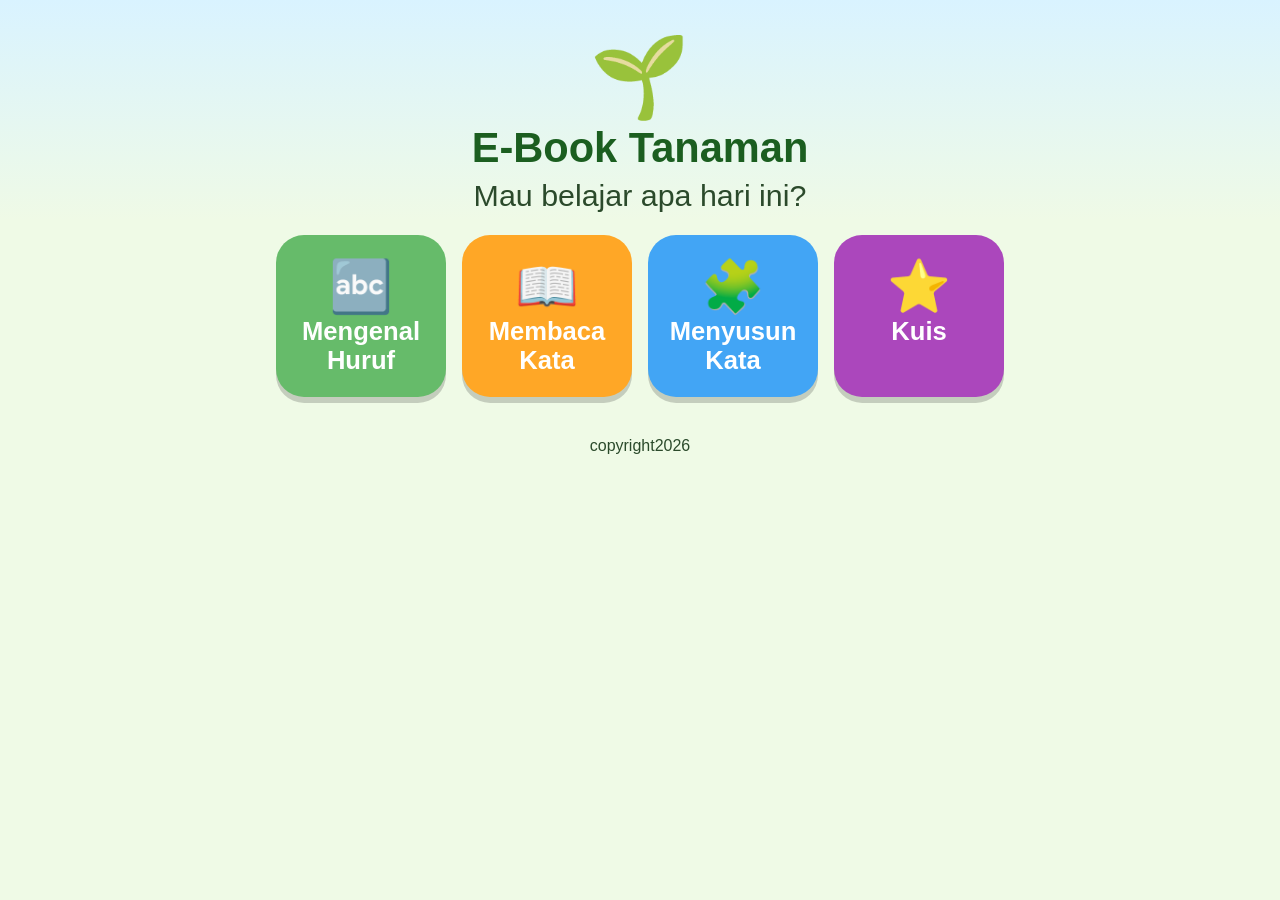
<file: index.html>
<!DOCTYPE html>
<html lang="id">
    <head>
        <meta charset="UTF-8"><meta name="viewport" content="width=device-width,initial-scale=1">
        <title>E-Book Tanaman</title><link rel="stylesheet" href="css/style.css">
    </head>
    <body>
        <main>
            <div class="hero">🌱</div>
            <h1 class="judul">E-Book Tanaman</h1>
            <p class="sub">Mau belajar apa hari ini?</p>
            <nav class="menu">
                <a class="c1" href="mengenal-huruf.html"><span>🔤</span>Mengenal Huruf</a>
                <a class="c2" href="membaca-kata.html"><span>📖</span>Membaca Kata</a>
                <a class="c3" href="menyusun-kata.html"><span>🧩</span>Menyusun Kata</a>
                <a class="c4" href="kuis.html"><span>⭐</span>Kuis</a>
            </nav>
        </main>
    </body>
    <footer>copyright2026</footer>
</html>
</file>
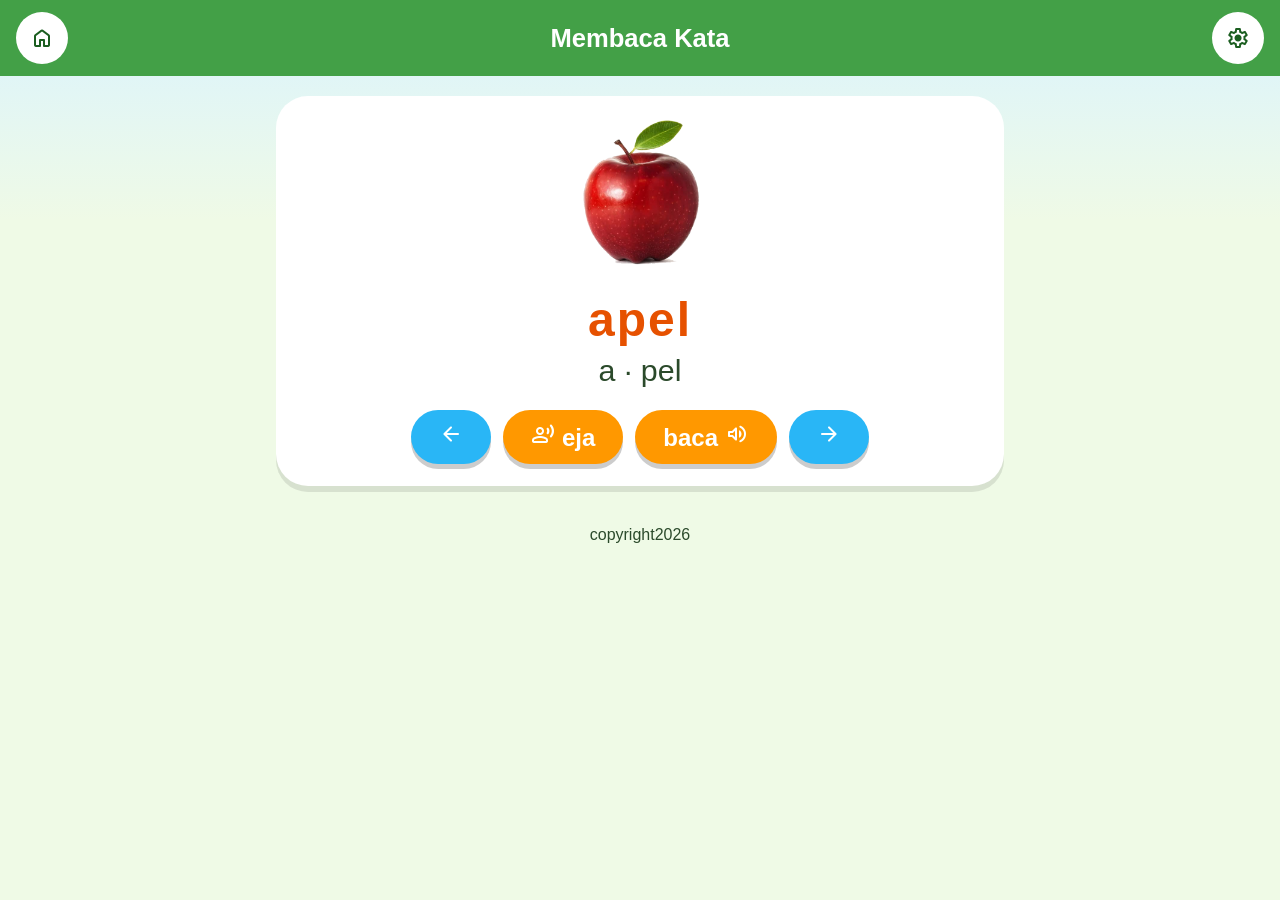
<file: membaca-kata.html>
<!DOCTYPE html>
<html lang="id">
    <head>
        <meta charset="UTF-8"><meta name="viewport" content="width=device-width,initial-scale=1">
        <title>E-Book Tema Tanaman</title>
        <link rel="stylesheet" href="css/style.css">
        <link rel="stylesheet" href="https://fonts.googleapis.com/css2?family=Material+Symbols+Rounded">
    </head>
    <body>
        <div class="bar">
            <a class="home" href="index.html" aria-label="Beranda">
                <span class="material-symbols-rounded">home</span>
            </a>
            <h1>Membaca Kata</h1>
            <a class="home" href="pengaturan.html" aria-label="pengaturan">
                <span class="material-symbols-rounded">settings</span>
            </a>
        </div>
        <main>
<!-- <div class="panel">
  <div class="baris-gambar">
    <div class="emoji" id="gambar"></div>
    <button type="button" class="btn-suara" id="suara" aria-label="Dengarkan kata">
      <span class="material-symbols-rounded">volume_up</span>
    </button>
  </div>

  <div class="kata" id="kata"></div>
  <div class="sub" id="suku"></div>

  <div class="aksi">
    <button class="btn biru" id="prev"><span class="material-symbols-rounded">arrow_back</span></button>
    <button class="btn" id="eja"><span class="material-symbols-rounded">record_voice_over</span> Eja</button>
    <button class="btn biru" id="next"><span class="material-symbols-rounded">arrow_forward</span></button>
  </div>
</div> -->
            <div class="panel">
                <div class="emoji" id="gambar"></div>
                <div class="kata" id="kata"></div>
                <div class="sub" id="suku"></div>
                <div class="aksi">
                    <button class="btn biru" id="prev">
                        <span class="material-symbols-rounded">arrow_back</span>
                    </button>
                    <button class="btn" id="eja">
                        <span class="material-symbols-rounded">record_voice_over</span>
                        eja
                    </button>
                    <button class="btn hijau" id="suara">
                        baca
                        <span class="material-symbols-rounded">volume_up</span>
                    </button>
                    <button class="btn biru" id="next">
                        <span class="material-symbols-rounded">arrow_forward</span>
                    </button>
                </div>
            </div>
        </main>
        <script src="js/data.js"></script><script src="js/baca.js"></script> 
    </body>
    <footer>copyright2026</footer>
</html>
</file>
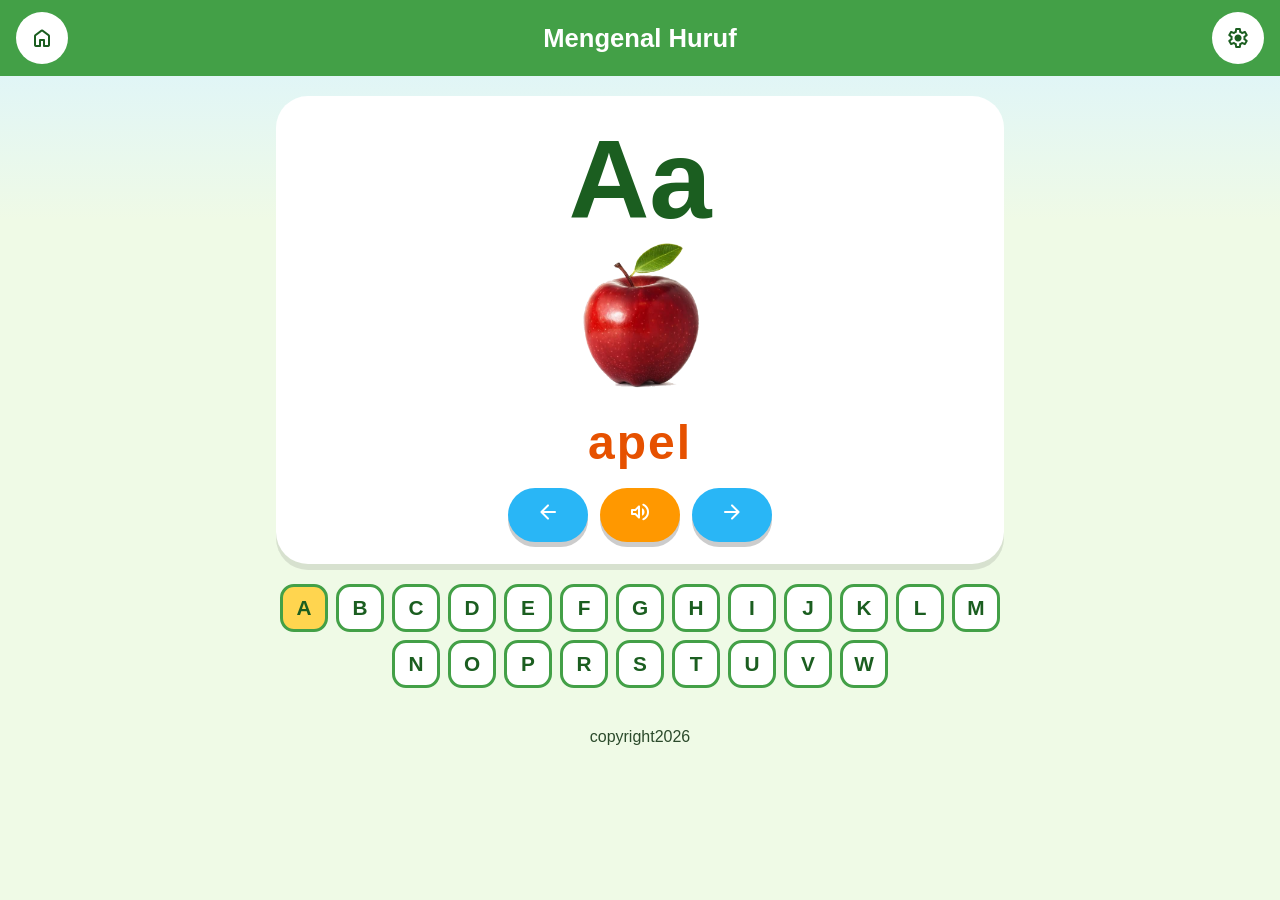
<file: mengenal-huruf.html>
<!DOCTYPE html>
<html lang="id">
    <head>
        <meta charset="UTF-8"><meta name="viewport" content="width=device-width,initial-scale=1">
        <title>E-Book Tanaman</title>
        <link rel="stylesheet" href="css/style.css">
        <link rel="stylesheet" href="https://fonts.googleapis.com/css2?family=Material+Symbols+Rounded">
    </head>
    <body>
        <div class="bar">
            <a class="home" href="index.html" aria-label="Beranda">
                <span class="material-symbols-rounded">home</span>
            </a>
            <h1>Mengenal Huruf</h1>
            <a class="home" href="pengaturan.html" aria-label="Pengaturan">
                <span class="material-symbols-rounded">settings</span>
            </a>
        </div>
        <main>
            <div class="panel">
                <div class="besar" id="huruf"></div>
                <div class="emoji" id="gambar"></div>
                <div class="kata" id="kata"></div>
                <div class="aksi">
                    <button class="btn biru" id="prev">
                        <span class="material-symbols-rounded">arrow_back</span>
                    </button>
                    <button class="btn ijo" id="suara">
                        <span class="material-symbols-rounded">volume_up</span>
                    </button>
                    <button class="btn biru" id="next">
                        <span class="material-symbols-rounded">arrow_forward</span>
                    </button>
                </div>
            </div>
            <!-- <div class="panel">
                <div class="besar" id="huruf"></div>
                <div class="emoji" id="gambar"></div>
                <div class="kata" id="kata"></div>
                <div class="aksi">
                    <button class="btn biru" id="prev">⬅️</button>
                    <button class="btn hijau" id="suara">🔊</button>
                    <button class="btn biru" id="next">➡️</button>
                </div>
            </div> -->
            <div class="grid" id="daftar"></div>
        </main>
        <script src="js/data.js"></script><script src="js/huruf.js"></script>
    </body>
    <footer>copyright2026</footer>
</html>
</file>
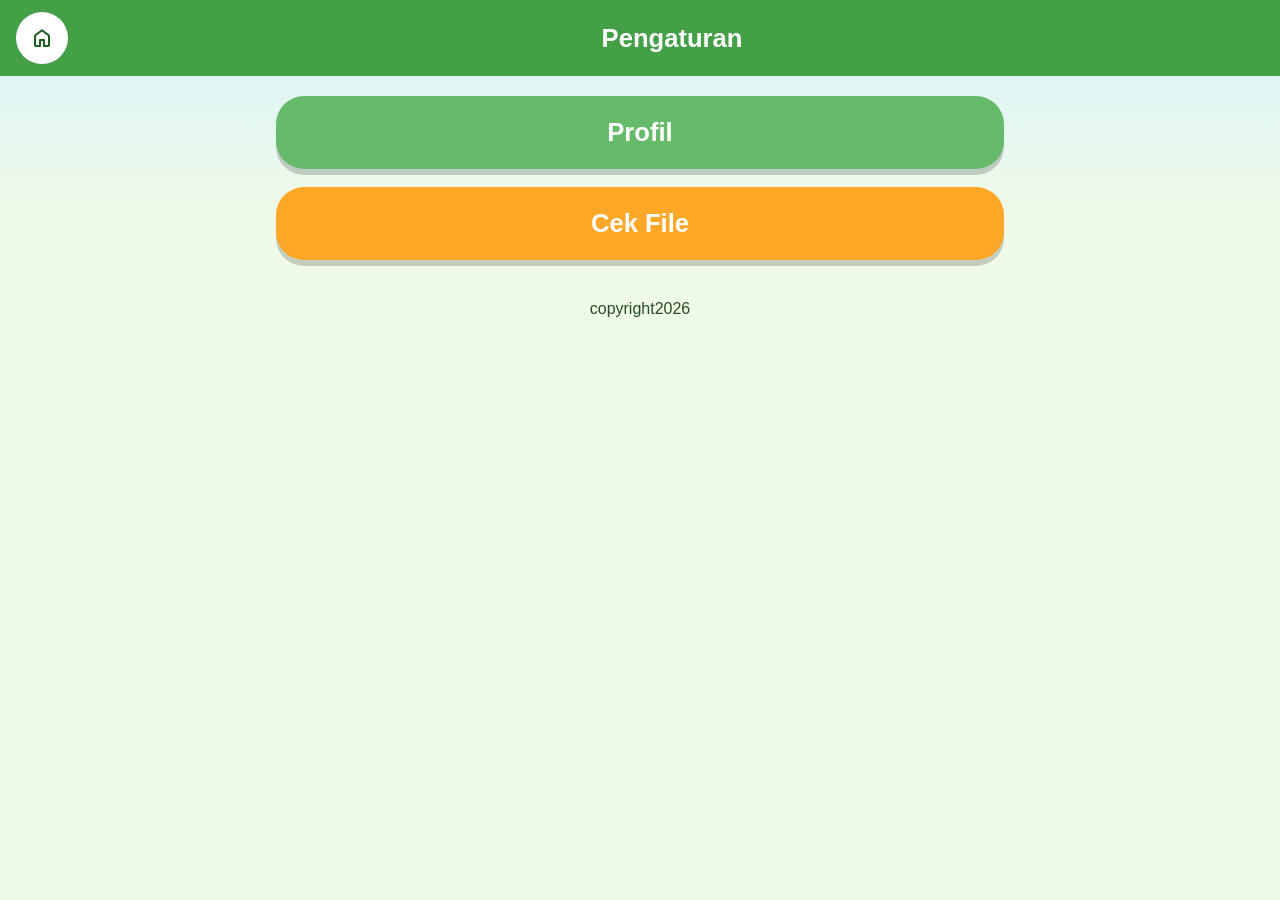
<file: pengaturan.html>
<!DOCTYPE html>
<html lang="id">
    <head>
        <meta charset="UTF-8"><meta name="viewport" content="width=device-width,initial-scale=1">
        <title>E-Book Tanaman</title>
        <link rel="stylesheet" href="css/style.css">
        <link rel="stylesheet" href="https://fonts.googleapis.com/css2?family=Material+Symbols+Rounded">

    </head>
    <body>
        <div class="bar">
            <a class="home" href="index.html" aria-label="Beranda">
                <span class="material-symbols-rounded">home</span>
            </a>            
            <h1>Pengaturan</h1>
        </div>
        <main>
            <nav class="menu">
                <a class="c1" href="profil.html">Profil</a>
            </nav>
            <br>
            <nav class="menu">
                <a class="c2" href="cek_file.html">Cek File</a>
            </nav>
        </main>
    </body>
    <footer>copyright2026</footer>
</html>
</file>
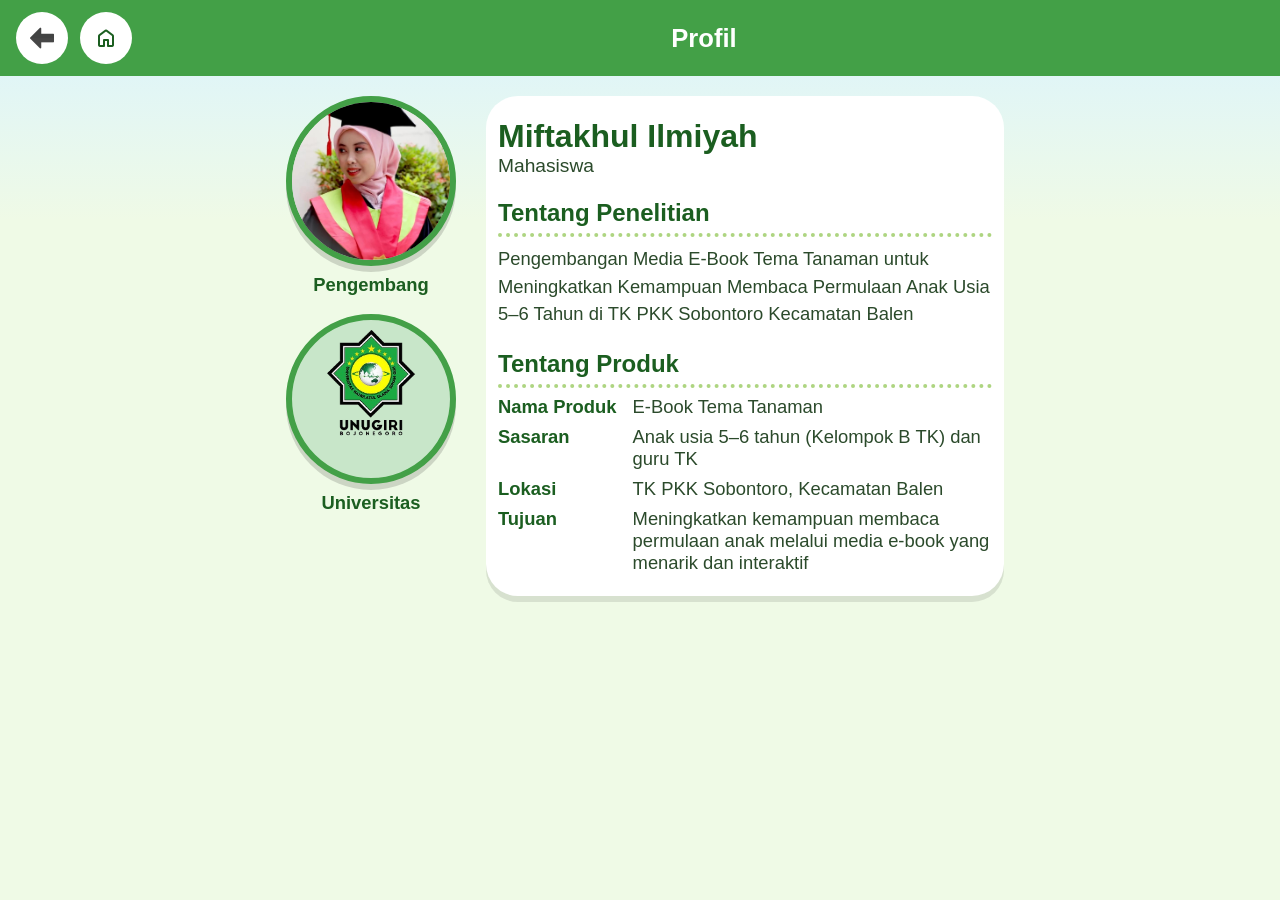
<file: profil.html>
<!DOCTYPE html>
<html lang="id">
<head>
  <meta charset="UTF-8"><meta name="viewport" content="width=device-width,initial-scale=1">
  <title>Profil Pengembang - E-Book Tanaman</title>
  <link rel="stylesheet" href="css/style.css">
  <link rel="stylesheet" href="https://fonts.googleapis.com/css2?family=Material+Symbols+Rounded">

</head>
<body>
<div class="bar">
    <a href="pengaturan.html">
    <button type="button" class="home" aria-label="kembali">
        <img src="img/kembali.png" alt="kembali" onerror="this.replaceWith('⬅️')">
    </button>
    </a>
            <a class="home" href="index.html" aria-label="Beranda">
                <span class="material-symbols-rounded">home</span>
            </a> 
    <h1>Profil</h1></div>
<main>
  <div class="layout">
    <aside class="sisi">
      <div class="item">
        <button class="lingkaran besar-l" id="btnFoto" aria-label="Lihat biodata pengembang"><span id="foto"></span></button>
        <p class="cap">Pengembang<br></p>
      </div>
      <div class="item">
        <button class="lingkaran besar-l" id="btnLogo" aria-label="Lihat biodata universitas"><span id="logo"></span></button>
        <p class="cap">Universitas<br></p>
      </div>
    </aside>

    <!-- KANAN: keterangan pengembang -->
    <section class="panel profil">
      <h2 class="nama" id="nama"></h2>
      <p class="peran" id="peran"></p>
      <h3>Tentang Penelitian</h3>
      <p class="teks" id="judul"></p>
      <h3>Tentang Produk</h3>
      <dl class="info" id="produk"></dl>
    </section>
  </div>

  <!-- Jendela biodata (muncul saat foto/logo diklik) -->
  <dialog id="modal">
    <div class="modal-isi">
      <h2 id="mJudul"></h2>
      <div class="foto-modal" id="mGambar"></div>
      <dl class="info" id="mData"></dl>
      <button class="btn" id="tutup">Tutup ✖</button>
    </div>
  </dialog>
</main>
<script src="js/data.js"></script><script src="js/profil.js"></script>
</body></html>
</file>
<file: css/style.css>
/* Warna utama; ubah di sini, semua halaman ikut berubah */
:root {
  --hijau:  #43a047;
  --tua:    #1b5e20;
  --bg:     #effae6;
  --kuning: #ffd54f;
  --oranye: #ff9800;
}

/* Lebar elemen sudah termasuk padding dan border */
* {
  box-sizing: border-box;
}
/* Tombol panah besar tanpa lingkaran / latar */
.panah {
  display: grid;
  place-items: center;
  min-width: 72px;
  min-height: 72px;              /* area sentuh tetap besar untuk jari anak */
  padding: 0;
  border: 0;
  background: none;
  box-shadow: none;
  color: #29b6f6;
  cursor: pointer;
}
/* panah */
.panah .material-symbols-rounded {
  font-size: 4.5rem;             /* ukuran panah */
  font-variation-settings: 'FILL' 200, 'wght' 1000;   /* garis tebal */
}
.panah:hover  { color: #0288d1; }
.panah:active { transform: scale(0.85); }
.panah:focus-visible { outline: 9px solid #1565c0; outline-offset: 3px; border-radius: 12px; }

@media (max-width: 480px) {
  .panah .material-symbols-rounded { font-size: 3.5rem; }
}

/* Tampilan seluruh halaman */
body {
  margin: 0;
  min-height: 100vh;
  font-family: "Baloo 2", "Poppins", "Trebuchet MS", sans-serif;
  background: linear-gradient(#d9f3ff 0, #effae6 220px); /* langit biru ke hijau muda */
  color: #2b4a2b;
  text-align: center;
}

/* Wadah isi halaman, dibatasi lebarnya dan diletakkan di tengah */
main {
  max-width: 760px;
  margin: 0 auto;
  padding: 20px 16px 40px;
}


/* ---------- 2. BAR ATAS (halaman fitur) ---------- */

.bar {
  display: flex;
  align-items: center;
  gap: 12px;
  padding: 12px 16px;
  background: var(--hijau);
  color: #fff;
}

.bar h1 {
  flex: 1;
  margin: 0;
  font-size: 1.6rem;
  text-align: center;
}
/* Gambar dan tombol suara berdampingan */
.baris-gambar {
  display: flex;
  align-items: center;
  justify-content: center;
  gap: 16px;
}

/* Tombol suara bulat */
.btn-suara {
  display: grid;
  place-items: center;
  width: 64px;
  height: 64px;
  border: 0;
  border-radius: 50%;
  background: var(--hijau);
  color: #fff;
  cursor: pointer;
  box-shadow: 0 5px 0 rgba(0, 0, 0, 0.2);
}
.btn-suara .material-symbols-rounded { font-size: 2.2rem; }
.btn-suara:active { transform: translateY(4px); box-shadow: none; }
.btn-suara:focus-visible { outline: 4px solid #1565c0; outline-offset: 3px; }

/* Tombol rumah bulat untuk kembali ke beranda */
.home {
  display: grid;
  place-items: center;
  width: 52px;
  height: 52px;
  border-radius: 50%;
  background: #fff;
  color: var(--tua);
  font-size: 1.7rem;
  text-decoration: none;
  
}

.home i {
  font-size: 1.7rem;
  line-height: 1;
}

button.home { border: 0; padding: 0; font-family: inherit; cursor: pointer; }
.home:active { transform: scale(0.92); }
.home img { width: 60%; height: 60%; object-fit: contain; }

.back {
  display: grid;
  place-items: center;
  width: 52px;
  height: 52px;
  border-radius: 50%;
  background: #d3c9ff;
  color: var(--tua);
  font-size: 1.7rem;
  text-decoration: none;
}

/* ---------- 3. BERANDA (index.html) ---------- */

.hero  { margin: 10px 0 0; font-size: 5rem; }          /* ikon tanaman besar */
.judul { margin: 0; font-size: 2.6rem; color: var(--tua); }
.sub   { margin: 6px 0 22px; font-size: 1.90rem; }      /* kalimat di bawah judul */

/* Susunan tombol menu: otomatis 1-2 kolom sesuai lebar layar */
.menu {
  display: grid;
  grid-template-columns: repeat(auto-fit, minmax(150px, 1fr));
  gap: 16px;
}

.menu a {
  display: block;
  padding: 22px 12px;
  border-radius: 28px;
  color: #fff;
  font-size: 1.6rem;
  font-weight: 700;
  text-decoration: none;
  box-shadow: 0 6px 0 rgba(0, 0, 0, 0.18);
}

/* Ikon emoji di atas tulisan menu */
.menu a span {
  display: block;
  font-size: 3.2rem;
}

/* Warna tiap tombol menu */
.c0 { background: #e53935; }   /*tombol mulai*/
.c1 { background: #66bb6a; }  /* Mengenal Huruf */
.c2 { background: #ffa726; }  /* Membaca Kata   */
.c3 { background: #42a5f5; }  /* Menyusun Kata  */
.c4 { background: #ab47bc; }  /* Kuis           */


/* ---------- 4. KOTAK KONTEN (halaman fitur) ---------- */

.panel {
  padding: 22px 12px;
  border-radius: 32px;
  background: #fff;
  box-shadow: 0 6px 0 rgba(0, 0, 0, 0.1);
}

.besar {                      /* huruf besar, mis. "Dd" */
  font-size: 7rem;
  line-height: 1.1;
  font-weight: 800;
  color: var(--tua);
}

.emoji {                      /* gambar/emoji tanaman */
  font-size: 6rem;
  line-height: 1.2;
}

.kata {                       /* kata, mis. "daun" */
  font-size: 3rem;
  font-weight: 800;
  letter-spacing: 2px;
  color: #e65100;
}

/* Gambar buatan sendiri (img/<kata>.png) */
.emoji img {
  height: 150px;
  max-width: 100%;
  object-fit: contain;
}

.pesan {                      /* teks pujian / petunjuk */
  min-height: 2.2rem;
  margin-top: 10px;
  font-size: 1.7rem;
  font-weight: 700;
  color: var(--tua);
}
/* Tabel */
/* Tabel cek file */
.cek { width: 100%; border-collapse: collapse; text-align: left; font-size: 1.05rem; }
.cek th {
  padding: 10px;
  background: var(--hijau);
  color: #fff;
}
.cek td { padding: 8px 10px; border-bottom: 2px solid #e8f5e9; vertical-align: middle; }
.cek tbody tr:nth-child(even) { background: #f7fff0; }   /* baris selang-seling */
.cek td img { display: block; width: 48px; height: 48px; object-fit: contain; }
.cek tfoot td { padding-top: 14px; font-weight: 700; color: var(--tua); }

/* ---------- 5. TOMBOL ---------- */

/* Baris tombol di bawah panel */
.aksi {
  display: flex;
  flex-wrap: wrap;
  justify-content: center;
  gap: 12px;
  margin-top: 18px;
}

/* Tombol dasar (oranye) */
.btn {
  padding: 12px 28px;
  border: 0;
  border-radius: 999px;
  background: var(--oranye);
  color: #fff;
  font: inherit;
  font-size: 1.5rem;
  font-weight: 700;
  cursor: pointer;
  box-shadow: 0 5px 0 rgba(0, 0, 0, 0.2);
}

/* Varian warna tombol */
.btn.hijau { background: #ff9800; }
.btn.biru  { background: #29b6f6; }

/* Efek tombol "tertekan" saat disentuh */
.menu a:active,
.btn:active {
  transform: translateY(4px);
  box-shadow: none;
}

/* Garis biru saat tombol dipilih dengan keyboard (aksesibilitas) */
.btn:focus-visible,
.grid button:focus-visible,
.tile:focus-visible,
.pilihan button:focus-visible,
.menu a:focus-visible {
  outline: 4px solid #1565c0;
  outline-offset: 3px;
}


/* ---------- 6. MENGENAL HURUF: deretan huruf ---------- */

.grid {
  display: flex;
  flex-wrap: wrap;
  justify-content: center;
  gap: 8px;
  margin-top: 20px;
}

.grid button {
  width: 48px;
  height: 48px;
  border: 3px solid var(--hijau);
  border-radius: 14px;
  background: #fff;
  color: var(--tua);
  font: inherit;
  font-size: 1.3rem;
  font-weight: 700;
  cursor: pointer;
}

/* Huruf yang sedang ditampilkan */
.grid button.on {
  background: var(--kuning);
}


/* ---------- 7. MENYUSUN KATA ---------- */

/* Baris kotak kosong dan baris huruf acak */
.slots,
.tiles {
  display: flex;
  flex-wrap: wrap;
  justify-content: center;
  gap: 8px;
  margin: 14px 0;
}

/* Ukuran dasar kotak kosong dan kotak huruf */
.slot,
.tile {
  display: grid;
  place-items: center;
  width: 64px;
  height: 72px;
  border-radius: 16px;
  font: inherit;
  font-size: 2.4rem;
  font-weight: 800;
}

/* Kotak kosong tempat huruf diletakkan (garis putus-putus) */
.slot {
  border: 4px dashed #9ccc65;
  background: #f7fff0;
  color: var(--tua);
  cursor: pointer;
}

/* Huruf acak yang diketuk anak (kuning) */
.tile {
  border: 0;
  background: var(--kuning);
  color: #5d4037;
  box-shadow: 0 5px 0 rgba(0, 0, 0, 0.2);
  cursor: pointer;
}

/* Huruf yang sudah dipakai jadi pudar */
.tile:disabled {
  opacity: 0.25;
  box-shadow: none;
}

/* Pesan "Hebat!" muncul dengan efek membesar */
.pesan.muncul { animation: muncul 0.5s ease-out; }
@keyframes muncul {
  0%   { transform: scale(0.3); opacity: 0; }
  70%  { transform: scale(1.25); }
  100% { transform: scale(1);   opacity: 1; }
}

/* Layar berkedip merah saat jawaban salah */
.kedip-merah {
  position: fixed;
  inset: 0;                    /* menutupi seluruh layar */
  background: #e53935;
  opacity: 0;
  pointer-events: none;        /* tidak menghalangi klik */
  z-index: 998;
  animation: kedipMerah 0.8s ease-in-out;
}
@keyframes kedipMerah {
  0%, 100% { opacity: 0; }
  25%      { opacity: 0.35; }  /* kedip pertama */
  50%      { opacity: 0.05; }
  75%      { opacity: 0.30; }  /* kedip kedua */
}


/* ---------- 8. KUIS: pilihan gambar ---------- */

.pilihan {
  display: flex;
  flex-wrap: wrap;
  justify-content: center;
  gap: 14px;
  margin-top: 18px;
}

.pilihan button {
  padding: 8px 16px;
  border: 5px solid #c5e1a5;
  border-radius: 24px;
  background: #fff;
  font-size: 4.5rem;
  cursor: pointer;
}

/* Gambar buatan sendiri di dalam pilihan */
.pilihan img {
  display: block;
  width: 100px;
  height: 100px;
  object-fit: contain;
}

/* Hasil jawaban */
.pilihan button.benar { background: #c8e6c9; border-color: var(--hijau); }
.pilihan button.salah { background: #ffcdd2; border-color: #e53935; }


/* ---------- 9. LAYAR KECIL (HP, lebar <= 480px) ---------- */

@media (max-width: 480px) {
  .besar { font-size: 5.5rem; }
  .emoji { font-size: 4.5rem; }
  .kata  { font-size: 2.3rem; }

  .slot,
  .tile {
    width: 52px;
    height: 60px;
    font-size: 2rem;
  }
}

/* ---------- 11. HALAMAN PROFIL ---------- */
a.btn { display: inline-block; text-decoration: none; }
.link-profil { margin-top: 26px; }
 
/* Susunan: kiri (foto + logo), kanan (kotak keterangan) */
.layout { display: flex; gap: 20px; align-items: flex-start; }
.sisi   { display: flex; flex-direction: column; align-items: center; gap: 18px; width: 190px; flex-shrink: 0; }
.item   { text-align: center; }
 
/* Lingkaran foto dan logo (tombol yang bisa diklik) */
.lingkaran {
  display: grid;
  place-items: center;
  padding: 0;
  border: 6px solid var(--hijau);
  border-radius: 50%;
  overflow: hidden;
  background: #c8e6c9;
  font-size: 4rem;
  cursor: pointer;
  box-shadow: 0 6px 0 rgba(0, 0, 0, 0.15);
  transition: transform 0.15s;
}
.lingkaran:hover  { transform: scale(1.05); }
.lingkaran:active { transform: scale(0.97); }
.lingkaran:focus-visible { outline: 4px solid #1565c0; outline-offset: 3px; }
.lingkaran span, .lingkaran img { display: grid; place-items: center; width: 100%; height: 100%; object-fit: cover; }
.besar-l { width: 170px; height: 170px; }
.kecil-l { width: 120px; height: 120px; border-color: #1976d2; background: #fff8e1; font-size: 3rem; }
.cap { margin: 8px 0 0; font-size: 1.15rem; font-weight: 700; color: var(--tua); line-height: 1.2; }
.cap small { font-weight: 400; color: #6b8a6b; }
 
/* Kotak keterangan di kanan */
.profil { flex: 1; min-width: 0; text-align: left; }
.nama  { margin: 0; font-size: 2rem; color: var(--tua); }
.peran { margin: 0 0 8px; font-size: 1.2rem; }
.profil h3 {
  margin: 22px 0 8px;
  padding-bottom: 6px;
  border-bottom: 4px dotted #aed581;
  color: var(--tua);
  font-size: 1.5rem;
}
.profil .teks { margin: 0; font-size: 1.15rem; line-height: 1.5; }
 
/* Daftar label : isi */
.info {
  display: grid;
  grid-template-columns: max-content 1fr;
  gap: 8px 16px;
  margin: 0;
  text-align: left;
  font-size: 1.15rem;
}
.info dt { font-weight: 700; color: var(--tua); }
.info dd { margin: 0; }
 
/* Jendela biodata */
dialog {
  width: min(520px, 92vw);
  padding: 0;
  border: 0;
  border-radius: 28px;
  box-shadow: 0 10px 40px rgba(0, 0, 0, 0.3);
}
dialog::backdrop { background: rgba(27, 94, 32, 0.45); }
.modal-isi { padding: 22px 20px 24px; text-align: center; background: #fff; }
.modal-isi h2 { margin: 0 0 12px; font-size: 1.8rem; color: var(--tua); }
.foto-modal {
  display: grid; place-items: center;
  width: 130px; height: 130px; margin: 0 auto 16px;
  border: 5px solid var(--hijau); border-radius: 50%;
  overflow: hidden; background: #c8e6c9; font-size: 3.5rem;
}
.foto-modal img { width: 100%; height: 100%; object-fit: cover; }
.modal-isi .btn { margin-top: 20px; }
 
/* Layar kecil: foto dan logo berdampingan di atas kotak */
@media (max-width: 600px) {
  .layout { flex-direction: column; align-items: stretch; }
  .sisi   { width: 100%; flex-direction: row; justify-content: center; gap: 28px; }
  .besar-l { width: 140px; height: 140px; }
  .kecil-l { width: 100px; height: 100px; }
}
@media (max-width: 480px) { .info { grid-template-columns: 1fr; gap: 0; } .info dd { margin-bottom: 10px; } }
</file>
